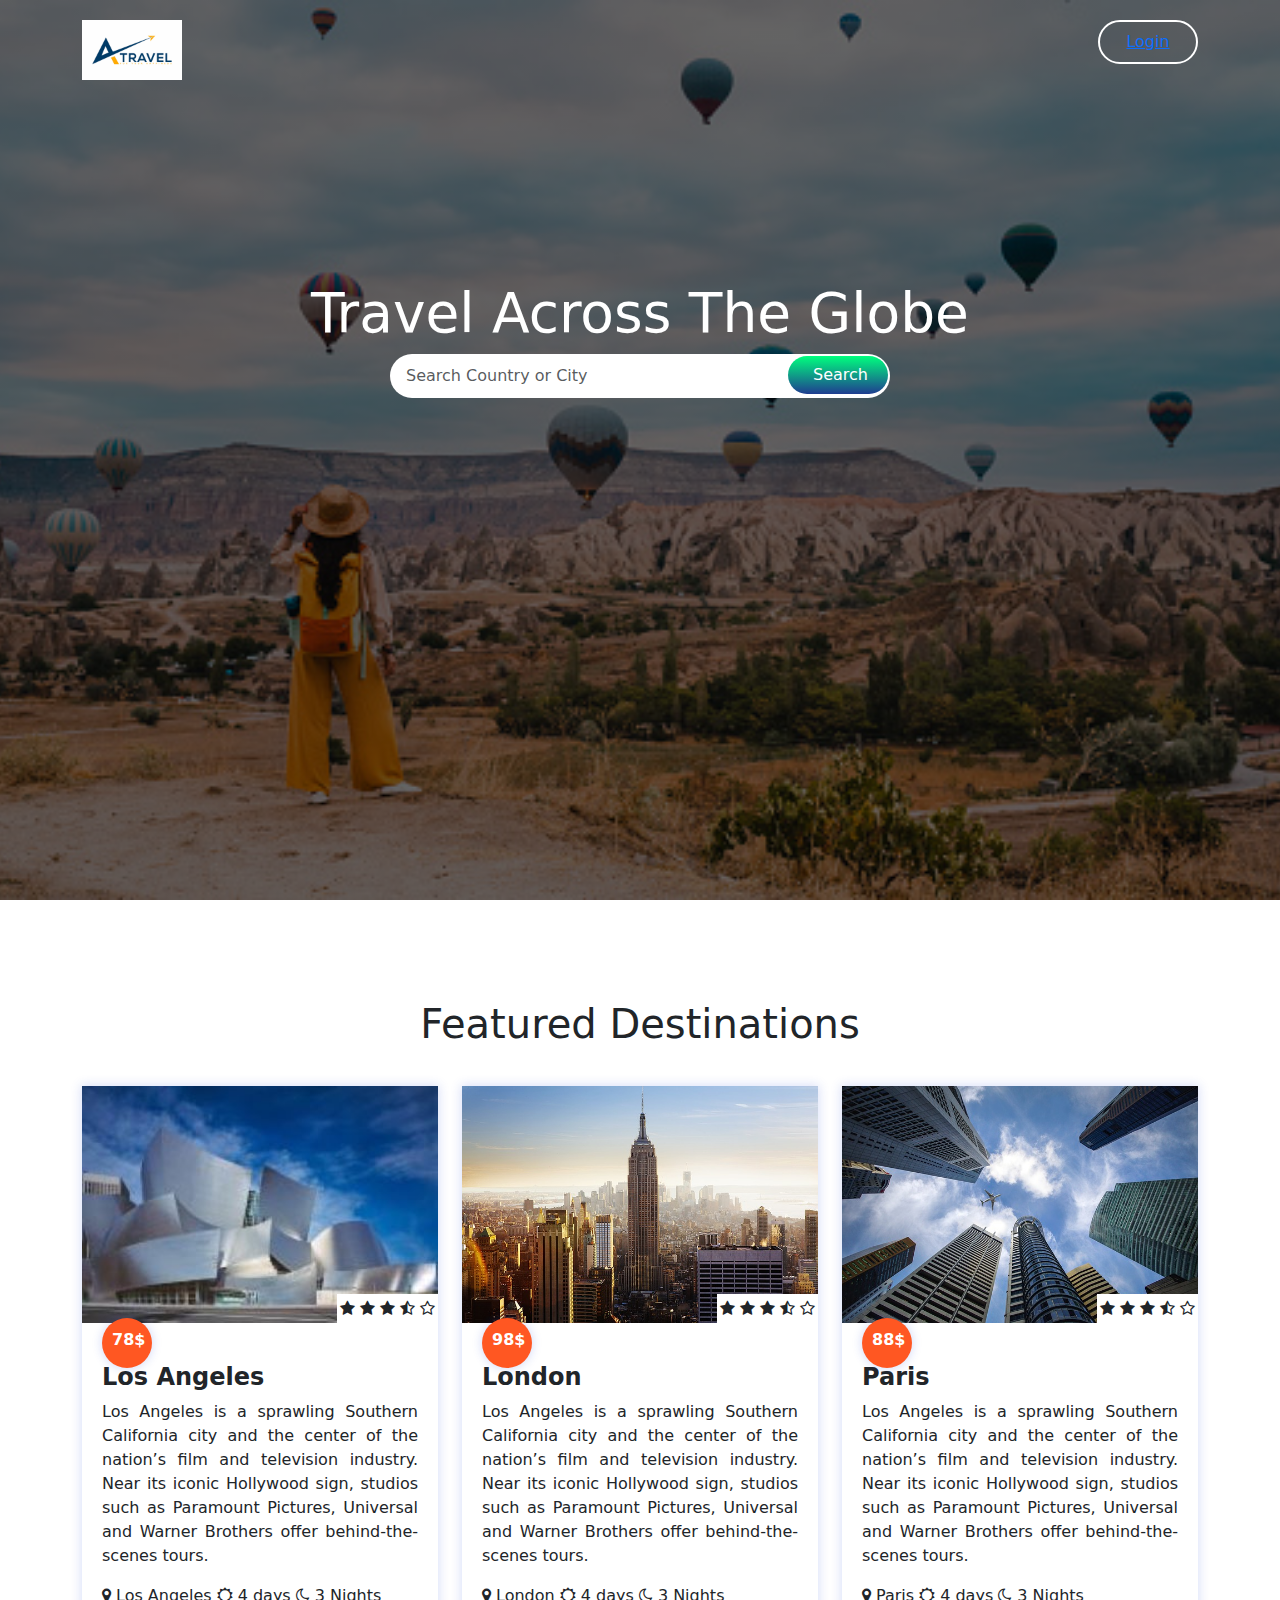
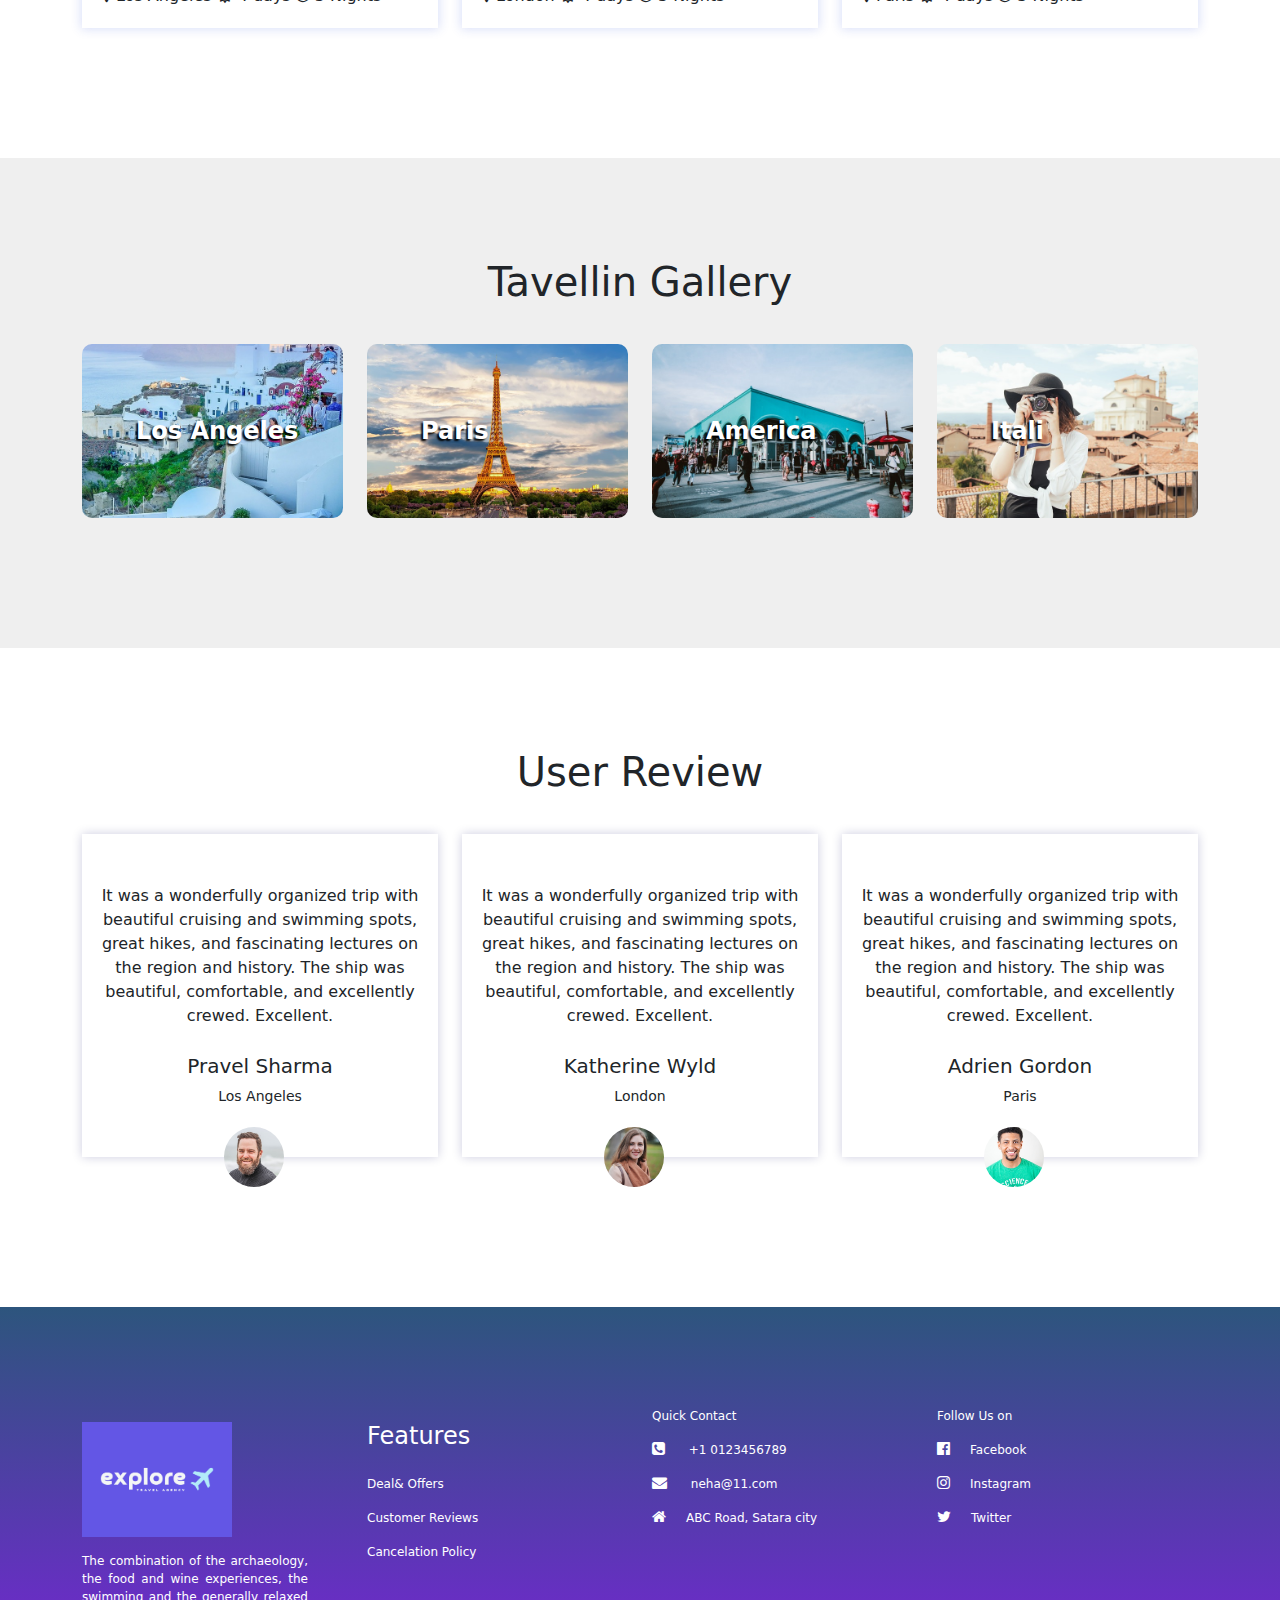
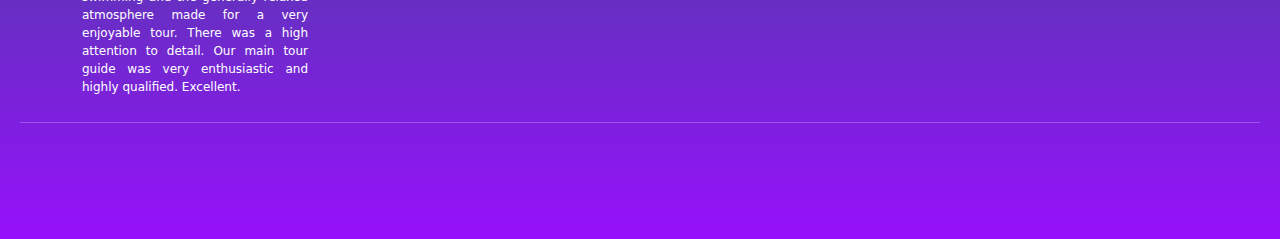
<file: index.html>
<html>
<head>
<title>travel website</title>
<link rel="stylesheet" href="style.css">
<meta name="viewport" content="width=device-width, initial-scale=1.0">
<link rel="stylesheet" href="https://cdnjs.cloudflare.com/ajax/libs/font-awesome/4.7.0/css/font-awesome.css">
<link rel="stylesheet" href="https://cdn.jsdelivr.net/npm/bootstrap@5.2.3/dist/css/bootstrap.min.css">
</head>
<body>
<section class="header">
<div class="container">
    <img src="images/logo.jpg">
    <button type="button" class="login-btn"><a href="SIGN IN.html">Login</button></a>
</div>
<h1>Travel Across The Globe</h1>
<div class="input-group">
    <input type="text" class="form-control" placeholder="Search Country or City">
    <div class="input-group-append">
    <button type="submit" class="input-group-text btn">Search</button>
    </div>
    </div>
</section>
<section class="features">
<h1>Featured Destinations</h1>
<div class="container">
<div class="row">
<div class="col-md-4">
    <div class="feature-box">
    <div class="feature-img">
    <img src="images/1.jpg">
    <div class="price">
        <p>78$</p>
    </div>
    <div class="rating">
        <i class="fa fa-star"></i>
        <i class="fa fa-star"></i>
        <i class="fa fa-star"></i>
        <i class="fa fa-star-half-o"></i>
        <i class="fa fa-star-o"></i>
    </div>
    </div>
    <div class="feature-details">
        <h4>Los Angeles</h4>
        <p>Los Angeles is a sprawling Southern California city and 
            the center of the nation’s film and television industry. 
            Near its iconic Hollywood sign, studios such as Paramount Pictures, Universal 
            and Warner Brothers offer behind-the-scenes tours.</p>
            <div>
            <span><i class="fa fa-map-marker"></i>Los Angeles</span>
            <span><i class="fa fa-sun-o"></i>4 days</span>
            <span><i class="fa fa-moon-o"></i>3 Nights</span>
            </div>
        </div>
        </div>
</div>
<div class="col-md-4">
    <div class="feature-box">
        <div class="feature-img">
        <img src="images/2.jpg">
        <div class="price">
            <p>98$</p>
        </div>
        <div class="rating">
            <i class="fa fa-star"></i>
            <i class="fa fa-star"></i>
            <i class="fa fa-star"></i>
            <i class="fa fa-star-half-o"></i>
            <i class="fa fa-star-o"></i>
        </div>
        </div>
        <div class="feature-details">
            <h4>London</h4>
            <p>Los Angeles is a sprawling Southern California city and 
                the center of the nation’s film and television industry. 
                Near its iconic Hollywood sign, studios such as Paramount Pictures, Universal 
                and Warner Brothers offer behind-the-scenes tours.</p>
                <div>
                <span><i class="fa fa-map-marker"></i>London</span>
                <span><i class="fa fa-sun-o"></i>4 days</span>
                <span><i class="fa fa-moon-o"></i>3 Nights</span>
                </div>
            </div>
            </div>
</div>
<div class="col-md-4">
    <div class="feature-box">
        <div class="feature-img">
        <img src="images/3.jpg">
        <div class="price">
            <p>88$</p>
        </div>
        <div class="rating">
            <i class="fa fa-star"></i>
            <i class="fa fa-star"></i>
            <i class="fa fa-star"></i>
            <i class="fa fa-star-half-o"></i>
            <i class="fa fa-star-o"></i>
        </div>
        </div>
        <div class="feature-details">
            <h4>Paris</h4>
            <p>Los Angeles is a sprawling Southern California city and 
                the center of the nation’s film and television industry. 
                Near its iconic Hollywood sign, studios such as Paramount Pictures, Universal 
                and Warner Brothers offer behind-the-scenes tours.</p>
                <div>
                <span><i class="fa fa-map-marker"></i>Paris</span>
                <span><i class="fa fa-sun-o"></i>4 days</span>
                <span><i class="fa fa-moon-o"></i>3 Nights</span>
                </div>
            </div>
            </div>
</div>
</div>
</div>
</section>
<section class="gallery">
<h1>Tavellin Gallery</h1>
<div class="container">
<di class="row">
<div class="col-md-3">
    <div class="gallery-box">
        <img src="images/travel-1.jpg">
        <h4>Los Angeles</h4>
        </div>
</div>
<div class="col-md-3">
    <div class="gallery-box">
        <img src="images/travel-2.jpg">
        <h4> Paris</h4>
        </div>
</div>
<div class="col-md-3">
    <div class="gallery-box">
        <img src="images/travel-3.jpg">
        <h4>America</h4>
        </div>
</div>
<div class="col-md-3">
    <div class="gallery-box">
        <img src="images/travel-4.jpg">
        <h4>Itali</h4>
        </div>
</div>
</div>
</div>      
</section>
<section class="user-feedback">
<h1>User Review</h1>
<div class="container">
<div class="row">
<div class="col-md-4">
    <div class="user-review">
        <p>It was a wonderfully organized trip with beautiful cruising and swimming spots, great hikes, and 
            fascinating lectures on the region and history. The ship was beautiful, comfortable, and excellently crewed. 
             Excellent.</p>
             <h5>Pravel Sharma</h5>
             <small>Los Angeles</small>
        </div>
        <img src="images/user1.jpg">
</div>
<div class="col-md-4">
    <div class="user-review">
        <p>It was a wonderfully organized trip with beautiful cruising and swimming spots, great hikes, and 
            fascinating lectures on the region and history. The ship was beautiful, comfortable, and excellently crewed. 
             Excellent.</p>
             <h5>Katherine Wyld</h5>
             <small>London</small>
        </div>
        <img src="images/user3.jpg">
</div>
<div class="col-md-4">
    <div class="user-review">
        <p>It was a wonderfully organized trip with beautiful cruising and swimming spots, great hikes, and 
            fascinating lectures on the region and history. The ship was beautiful, comfortable, and excellently crewed. 
             Excellent.</p>
             <h5>Adrien Gordon</h5>
             <small> Paris</small>
        </div>
        <img src="images/user2.jpg">
</div>
</div>
</div>
</section>
<section class="footer">
<div class="container">
<di class="row">
    <div class="col-md-3">
        <img src="images/logoc.png" class="footer-logo">
        <p>The combination of the archaeology, the food and wine experiences, the swimming and the generally
            relaxed atmosphere made for a very enjoyable tour. There was a high attention to detail. Our main 
            tour guide was very enthusiastic and highly qualified. Excellent.</p>
    </div>
    <div class="col-md-3">
        <h4>Features</h4>
        <p>Deal& Offers</p>
        <p>Customer Reviews</p>
        <p>Cancelation Policy</p>
    </div>
    <div class="col-md-3">
        <p>Quick Contact</p>
        <p><i class="fa fa-phone-square"></i> +1 0123456789</p>
        <p><i class="fa fa-envelope"></i> neha@11.com</p>
        <p><i class="fa fa-home"></i>ABC Road, Satara city</p>
    </div>
    <div class="col-md-3">
        <p>Follow Us on</p>
        <p><i class="fa fa-facebook-official"></i>Facebook</p>
        <p><i class="fa fa-instagram"></i>Instagram</p>
        <p><i class="fa fa-twitter"></i>Twitter</p>
    </div>
</div><hr>
</div>
</section>
</body>
</html>
</file>
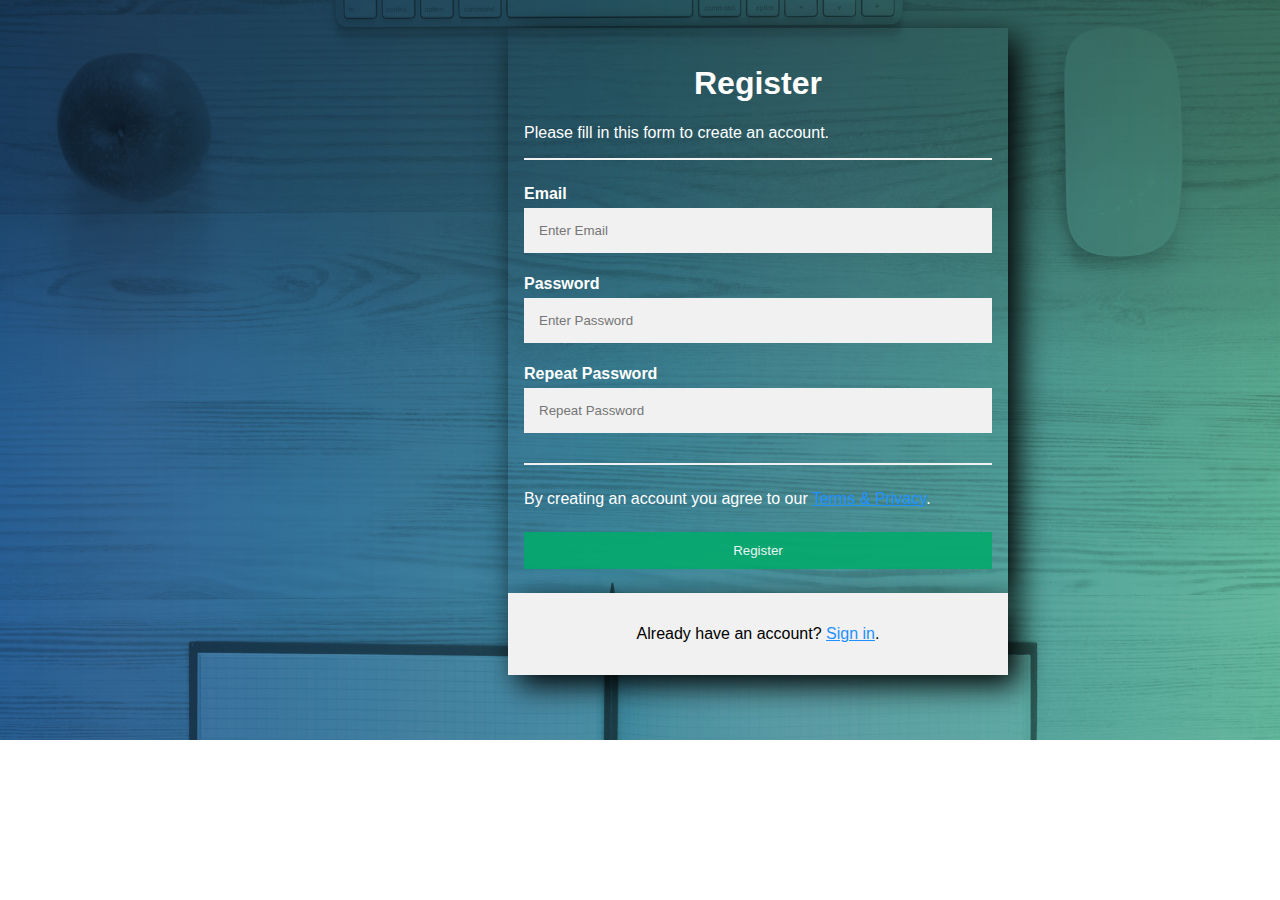
<file: register.html>
<!DOCTYPE html>
<html>
<head>
<meta name="viewport" content="width=device-width, initial-scale=1">
<style>
body {
   background-image: url('images/15.jpg');
   background-size: cover;
   background-position: center;
   background-repeat: no-repeat;
  font-family: Arial, Helvetica, sans-serif;
}

* {
  box-sizing: border-box;
}

/* Add padding to containers */
.container {
  padding: 16px;
  background-color: transparent;
  width:500px;
  color:white;
  position:relative;
  left:500px;
  top:20px;
  box-shadow:10px 10px 30px black;
}

/* Full-width input fields */
input[type=text], input[type=password] {
  width: 100%;
  padding: 15px;
  margin: 5px 0 22px 0;
  display: inline-block;
  border: none;
  background: #f1f1f1;
}

input[type=text]:focus, input[type=password]:focus {
  background-color: #ddd;
  outline: none;
}

/* Overwrite default styles of hr */
hr {
  border: 1px solid #f1f1f1;
  margin-bottom: 25px;
}

/* Set a style for the submit button */
.registerbtn {
  background-color: #04AA6D;
  color: white;
  padding: 11px 18px;
  margin: 8px 0;
  border: none;
  cursor: pointer;
  width: 100%;
  opacity: 0.9;
}

.registerbtn:hover {
  opacity: 1;
}

/* Add a blue text color to links */
a {
  color: dodgerblue;
}

/* Set a grey background color and center the text of the "sign in" section */
.signin {
  background-color: #f1f1f1;
  text-align: center;
  color:black;
}
</style>
</head>
<body>

<form action="/action_page.php">
  <div class="container">
    <h1><center>Register</center></h1>
    <p>Please fill in this form to create an account.</p>
    <hr>

    <label for="email"><b>Email</b></label>
    <input type="text" placeholder="Enter Email" name="email" id="email" required>

    <label for="psw"><b>Password</b></label>
    <input type="password" placeholder="Enter Password" name="psw" id="psw" required>

    <label for="psw-repeat"><b>Repeat Password</b></label>
    <input type="password" placeholder="Repeat Password" name="psw-repeat" id="psw-repeat" required>
    <hr>
    <p>By creating an account you agree to our <a href="#">Terms & Privacy</a>.</p>

    <button type="submit" class="registerbtn">Register</button>
  </div>
  
  <div class="container signin">
    <p>Already have an account? <a href="SIGN IN.html">Sign in</a>.</p>
  </div>
</form>

</body>
</html>
</file>
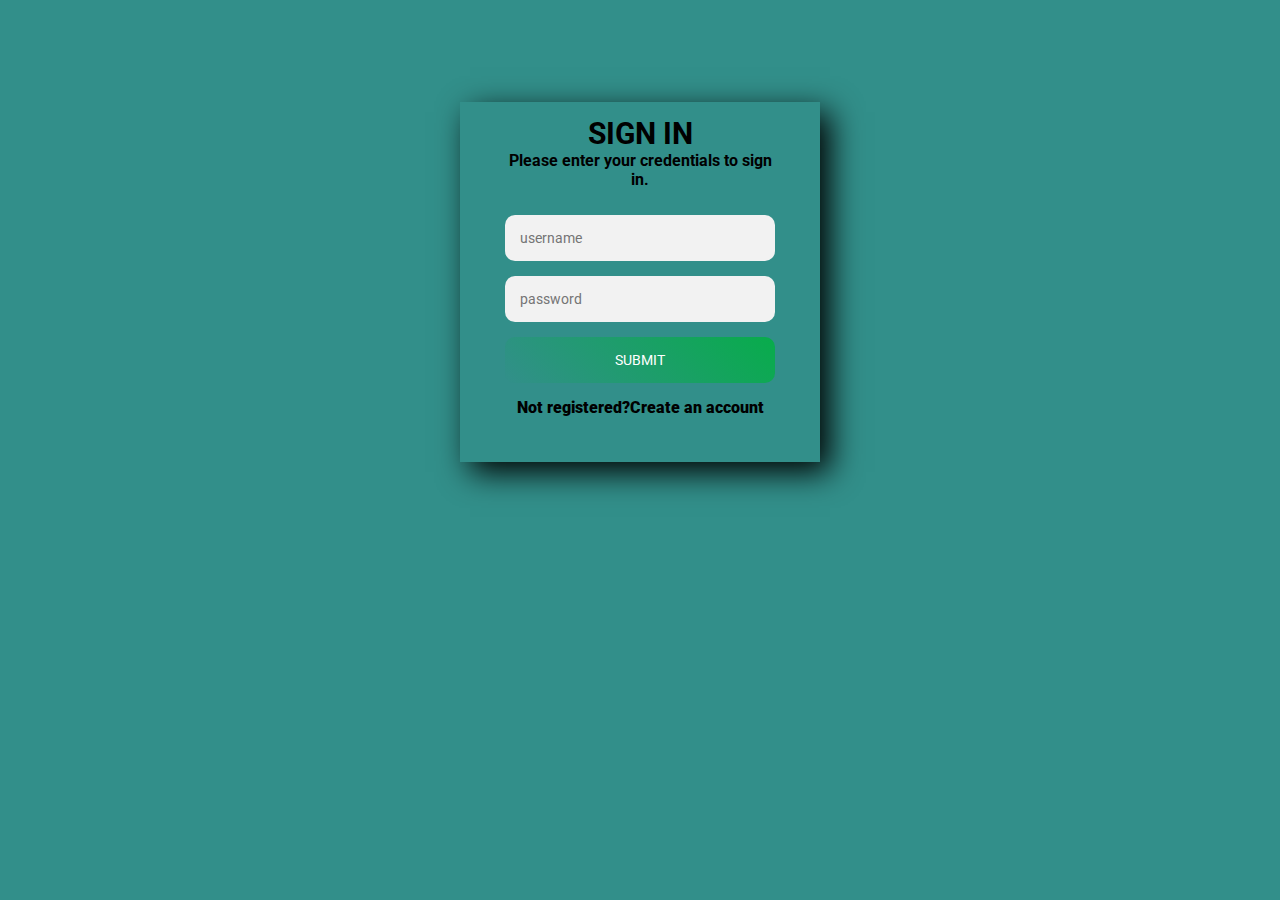
<file: SIGN IN.html>
<html>
<head>
<link rel="stylesheet" href="style.css">
<title> CSS Login Screen Tutorial </title>
<style>
@import url(https://fonts.googleapis.com/css?family=Roboto:300);
header .header{
  background-color: #fff;
  height: 45px;
}
header a img{
  width: 134px;
margin-top: 4px;
}
.login-page {
  width: 360px;
  padding: 8% 0 0;
  margin: auto;
}
.login-page .form .login{
  margin-top: -31px;
margin-bottom: 26px;
}
.form {
  position: relative;
  z-index: 1;
  background: 00FFFFFF;
  max-width: 360px;
  margin: 0 auto 100px;
  padding: 45px;
  text-align: center;
  box-shadow: 0 0 20px 0 rgba(0, 0, 0, 0.2), 0 5px 5px 0 rgba(0, 0, 0, 0.24);
    box-shadow:10px 10px 30px black;
  
}
.form input {
  font-family: "Roboto", sans-serif;
  outline: 0;
  background: #f2f2f2;
  width: 100%;
  border: 0;
  margin: 0 0 15px;
  padding: 15px;
  box-sizing: border-box;
  font-size: 14px;
  border-radius:10px;
}
.form button {
  font-family: "Roboto", sans-serif;
  text-transform: uppercase;
  outline: 0;
  background-color: #328f8a;
  background-image: linear-gradient(45deg,#328f8a,#08ac4b);
  width: 100%;
  border: 0;
  padding: 15px;
  color: #FFFFFF;
  font-size: 14px;
  -webkit-transition: all 0.3 ease;
  transition: all 0.3 ease;
  cursor: pointer;
   border-radius:10px;
}
.form .message {
  margin: 15px 0 0;
  color: #000000;
  font-size: 16px;
}
.form .message a {
  color: #000000;
  text-decoration: none;
}

.container {
  position: relative;
  z-index: 1;
  max-width: 300px;
  margin: 0 auto;

}

body {
  background-color: #328f8a;
  background-image: url('https://pickyourtrail.com/blog/wp-content/uploads/2020/05/nils-nedel-ONpGBpns3cs-unsplash-scaled.jpg');
  background-size: cover;
  font-family: "Roboto", sans-serif;
  -webkit-font-smoothing: antialiased;
  -moz-osx-font-smoothing: grayscale;
}
</style>
</head>
<body>
  <body>
    <div class="login-page">
      <div class="form">
        <div class="login">
          <div class="login-header">
            <h3 style="font-size:30px;">SIGN IN</h3>
            <p><b>Please enter your credentials to sign in.<b></p>
          </div>
        </div>
        <form class="login-form">
          <input type="text" placeholder="username"/>
          <input type="password" placeholder="password"/>
          <button>submit</button>
          <p class="message"><a href="index.html"><b>Not registered?</a><b><a href="register.html"><b>Create an account</a><b></p>
        </form>
      </div>
    </div>
</body>
</body>
</html>
</file>
<file: style.css>
*
{
	margin: 0;
	padding: 0;
}
.header
{
	height: 100%;
	background-image: linear-gradient(rgba(0,0,0,0.6),rgba(0,0,0,0.6)),url(images/index.jpg);
	background-size: cover;
	background-position: center;
	background-attachment: fixed;
	padding-top: 20px;
	text-align: center;
	color: #fff;
}
.header img
{
	width: 100px;
	float: left;
}
.login-btn
{
	width: 100px;
	padding: 8px 0;
	outline: none !important;
	border: 2px solid #fff;
	background: transparent;
	color: #fff;
	float: right;
	border-radius: 30px;
}
.header h1
{
	padding-top: 260px;
	padding-bottom: 0;
	font-size: 55px;
}
.input-group
{
	width: 90%;
	max-width: 500px;
	border-radius: 30px;
	background: #fff;
	margin: auto;
	padding: 2px;
}
.form-control
{
	border: 0 !important;
	border-radius: 30px!important;
	margin: 2px;
	box-shadow: none !important;
	
}
.input-group-text
{
	width: 100px;
	background-image: linear-gradient(#00ff7e,#1f3d90);
	border: 0 !important;
	color: #fff !important;
	padding: 7 25px !important;
	border-radius: 30px !important;
	box-shadow: none !important;
	
}
 /*features*/
 .features
 {
	padding: 100px 0;
 }
 h1
 {
	text-align: center;
	padding-bottom: 30px;

 }
 .feature-img img
 {
	width: 100%;
	
 }
 .price
 {
	width: 50px;
	height: 50px;
	background: #ff5722;
	color: #fff;
	font-weight: 600;
	border-radius: 50%;
	padding: 10px;
	box-shadow: 0 0 10px 1px rgba(37,73,214,0.18);
	position: absolute;
	left: 20px;
	bottom: -45px;
 }
 .feature-img
 {
	position: relative;
	
 }
 .rating
 {
	padding: 3px;
	float: right;
	background: #fff;
	bottom: -1px;
	right: 0;
	position: absolute;
	
 }
 .feature .fa
 {
	font-size: 15px;
	color: #ff5722;
 }
.feature-details
{
	padding: 20px;
	text-align: justify;
}
.feature-details h4
{
	font-weight: 600;
	margin-top: 20px;
}
.feature-details .fa
{
	margin-right: 5px;
}
.feature-box
{
	box-shadow: 0 0 10px 1px rgba(37,73,214,0.18);
	margin-bottom: 30px;
} 
.gallery
{
	padding: 100px 0;
	background: #efefef;
}
.gallery-box img
{
	width: 100%;
	border-radius: 10px;
	cursor: pointer;
	transition: 1s;
}
.gallery-box img:hover
{
	transform: scale(1.1);
}
.gallery-box h4
{ 
	display: block;
	width: 200px;
	color: #fff;
	text-shadow: -2px 2px 2px #000;
	font-weight: 600;
	position: absolute;
	top: 50%;
	left: 59%;
	transform: translate(-50%,-50%);
}
.gallery-box
{
	position: relative;
	margin-bottom: 30px;
}
.user-feedback
{
	padding: 100px 0;
}
.user-review
{
	text-align: Center;
	box-shadow: 0 0 10px 0 rgba(0,0 ,100, 0.2);
	padding-bottom: 50px;
}
.user-review p
{
	padding: 50px 10px 10px 10px;
}
.user-feedback img 
{
	width: 60px;
	height: 60px;
	border-radius: 50%;
	position: relative;
	margin: -30px 0 20px 40%;
}
.footer
{
	padding: 100px 20px;
	background-image: linear-gradient(#2d557d,#9610fb);
	color: #fff;
}
.footer-logo
{
	width: 150px;
	margin-top: 15px;
	margin-bottom: 15px;
}
.footer h4
{
	text-align: left;
	margin-top: 15px;
	margin-bottom: 25px;
}
.footer p
{
	font-size: 12px;
	text-align: justify;
	padding-right: 35px;
}
.footer .row .fa
{
	padding-right: 20px;
	font-size: 15px;
}
.footer hr
{
	margin-top: 10px;
	background: #efefef;
}
</file>
